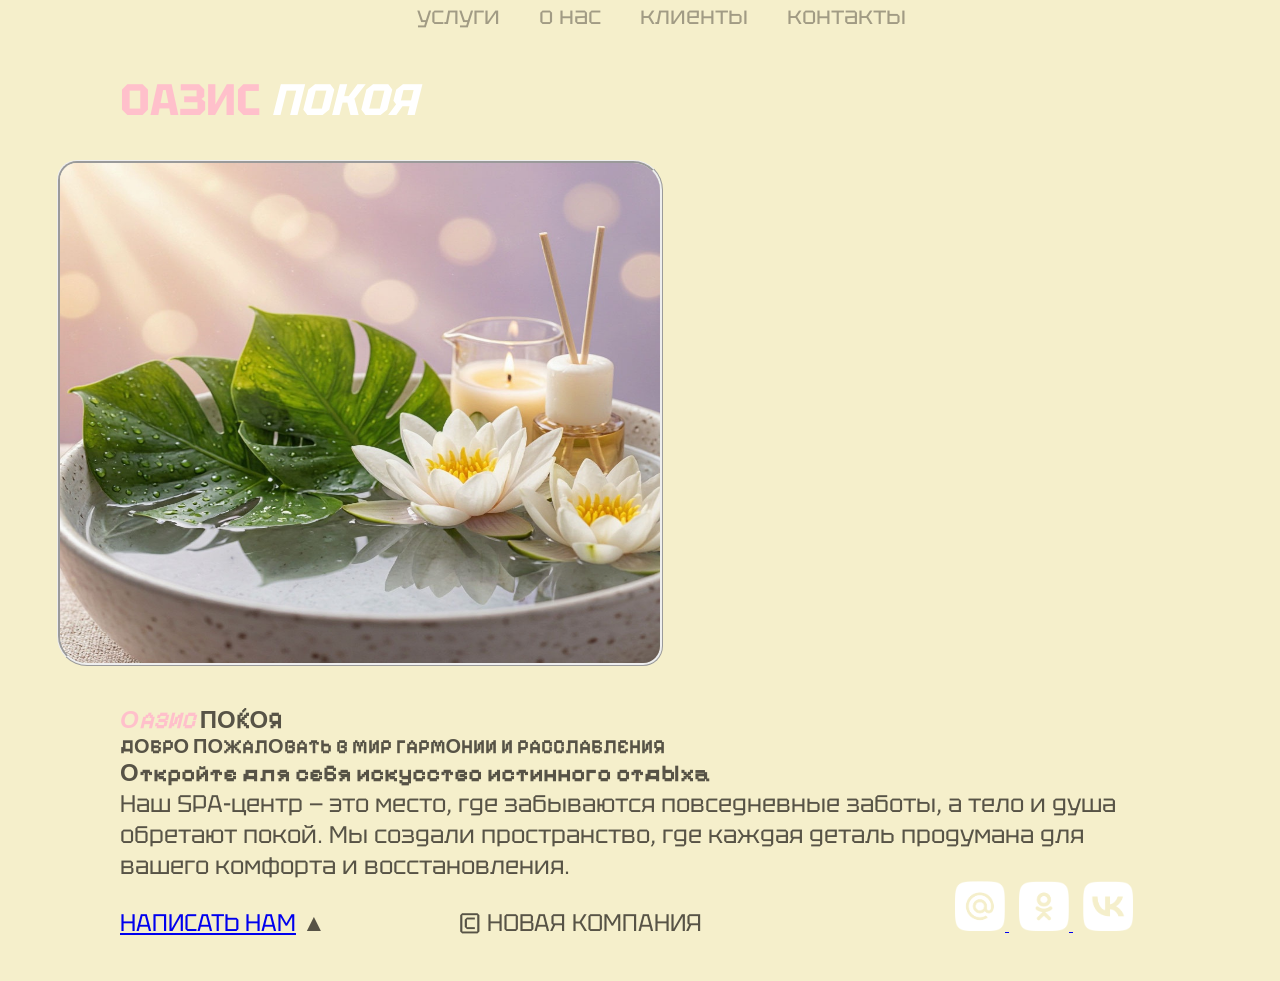
<file: index.html>
<!DOCTYPE html>
<html lang="ru">
<head>
    <meta charset="UTF-8">
    <meta name="viewport" content="width=device-width, initial-scale=1.0">
    <title>Оазис покоя</title>
    <link rel="preconnect" href="https://fonts.googleapis.com">
<link rel="preconnect" href="https://fonts.gstatic.com" crossorigin>
<link href="https://fonts.googleapis.com/css2?family=Pixelify+Sans:wght@400..700&family=Tektur:wght@400..900&display=swap" rel="stylesheet">
<link rel="stylesheet" href="css/style.css">
</head>
<body>
    <div id="wrapper">
        <header class="clearfix">
            <a id="logo" href="index.html"><span class="pink">Оазис</span> <i>покоя</i></a>
            <nav id="mainnav">
            <ul>
                <li><a href="uslugi.html">услуги</a></li>
                <li><a href="about us.html">о нас</a></li>
                <li><a href="customers.html">клиенты</a></li>
                <li><a href="contacts.html">контакты</a></li>
            </ul>
            </nav>
        </header>
        <main>
            <img src="img/1.jpg" class="main_img-float" alt="картинка 1">
            <h1><span class="pink"><i>Оазис</i></span> покоя</h1>
            <h2>Добро пожаловать в мир гармонии и расслабления</h2> <h3>Откройте для себя искусство истинного отдыха</h3>
<p>Наш SPA-центр — это место, где забываются повседневные заботы, а тело и душа обретают покой. Мы создали пространство, где каждая деталь продумана для вашего комфорта и восстановления.</p>
        </main>
    </div>
    <footer>
        <p class="footer_block"><a href="form.html">написать нам</a> &#9650;</p>
        <p class="footer_block">&copy; Новая компания</p>
        <div class="footer_icons">
            <a href="#" target="_blank">
            <img src="img/mailru.png" class="footer_img" alt="мэил">
            </a>
            <a href="#" target="_blank">
            <img src="img/ok.png" class="footer_img" alt="ок">
            </a>
            <a href="#" target="_blank">
            <img src="img/vk.png" class="footer_img" alt="вк">
            </a>
        </div>
    </footer>
</body>
</html>
</file>
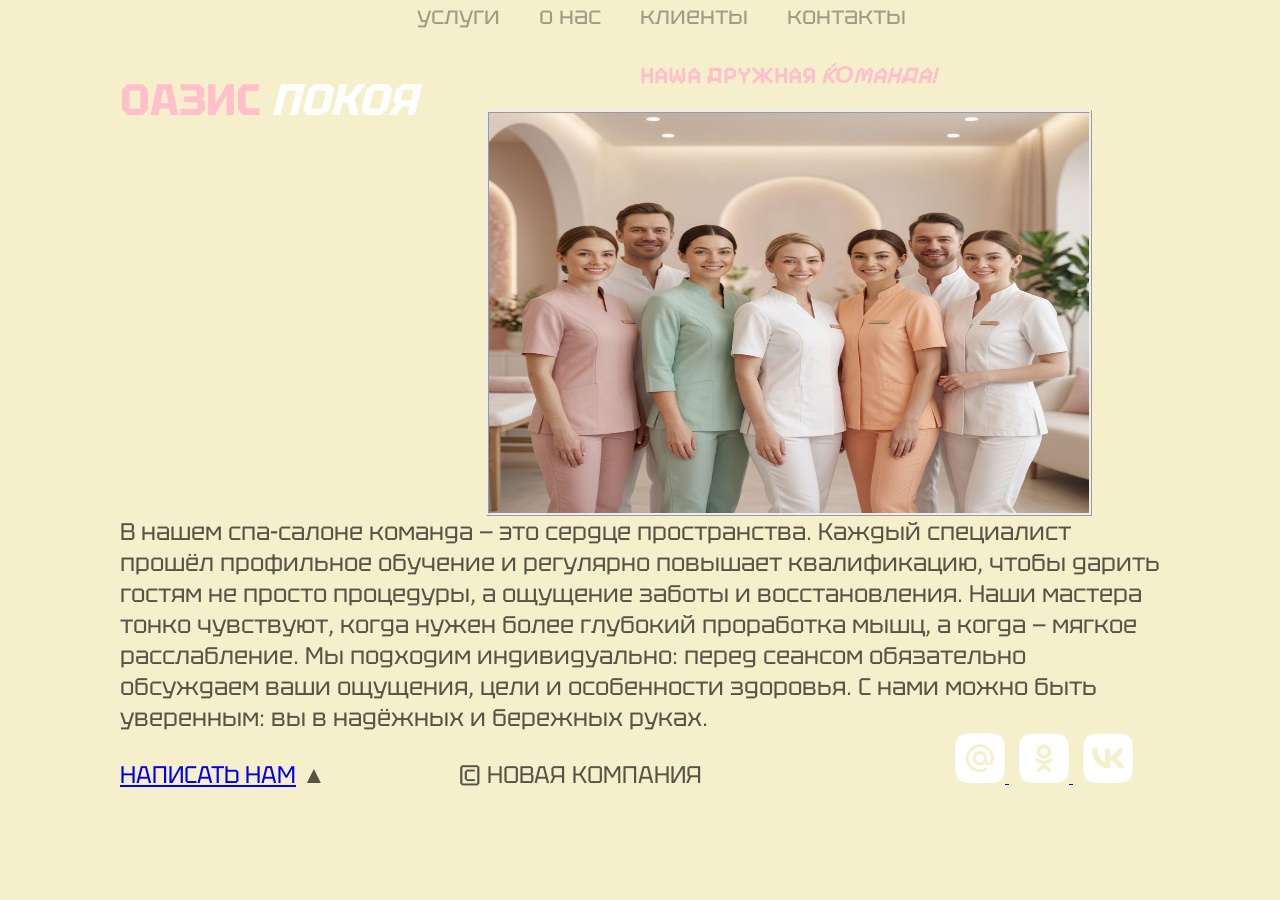
<file: about us.html>
<!DOCTYPE html>
<html lang="ru">
<head>
    <meta charset="UTF-8">
    <meta name="viewport" content="width=device-width, initial-scale=1.0">
    <title>Наша команда</title>
    <link rel="preconnect" href="https://fonts.googleapis.com">
<link rel="preconnect" href="https://fonts.gstatic.com" crossorigin>
<link href="https://fonts.googleapis.com/css2?family=Pixelify+Sans:wght@400..700&family=Tektur:wght@400..900&display=swap" rel="stylesheet">
<link rel="stylesheet" href="css/style.css">
</head>
<body>
    <div id="wrapper">
        <header class="clearfix">
            <a id="logo" href="index.html"><span class="pink">Оазис</span> <i>покоя</i></a>
            <nav id="mainnav">
            <ul>
                <li><a href="uslugi.html">услуги</a></li>
                <li><a href="about us.html">о нас</a></li>
                <li><a href="customers.html">клиенты</a></li>
                <li><a href="contacts.html">контакты</a></li>
            </ul>
            </nav>
        <main>
            <div class="photo">
            <h1><span class="pink">НАША ДРУЖНАЯ <em>КОМАНДА!</em></span></h1>
            <img src="img/6.jpg" alt="картинка 6">
            <p class="team-text">В нашем спа-салоне команда — это сердце пространства. Каждый специалист прошёл профильное обучение и регулярно повышает квалификацию, чтобы дарить гостям не просто процедуры, а ощущение заботы и восстановления. Наши мастера тонко чувствуют, когда нужен более глубокий проработка мышц, а когда — мягкое расслабление. Мы подходим индивидуально: перед сеансом обязательно обсуждаем ваши ощущения, цели и особенности здоровья. С нами можно быть уверенным: вы в надёжных и бережных руках.</p>
            </div>
        </main>
    <footer>
        <p class="footer_block"><a href="form.html">написать нам</a> &#9650;</p>
        <p class="footer_block">&copy; Новая компания</p>
        <div class="footer_icons">
            <a href="#" target="_blank">
            <img src="img/mailru.png" class="footer_img" alt="мэил">
            </a>
            <a href="#" target="_blank">
            <img src="img/ok.png" class="footer_img" alt="ок">
            </a>
            <a href="#" target="_blank">
            <img src="img/vk.png" class="footer_img" alt="вк">
            </a>
        </div>
    </footer>
</body>
</html>
</file>
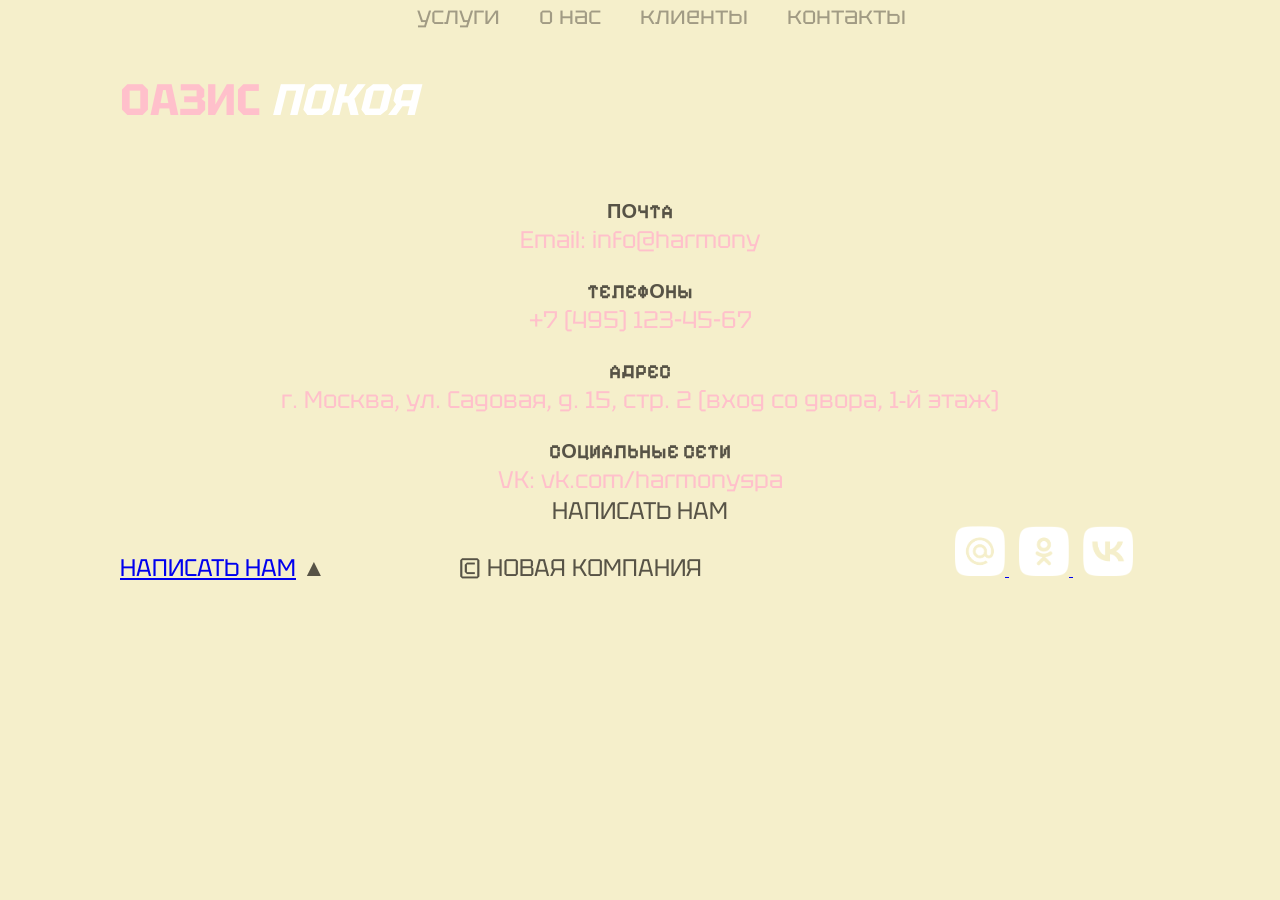
<file: contacts.html>
<!DOCTYPE html>
<html lang="ru">
<head>
    <meta charset="UTF-8">
    <meta name="viewport" content="width=device-width, initial-scale=1.0">
    <title>Контакты</title>
    <link rel="preconnect" href="https://fonts.googleapis.com">
<link rel="preconnect" href="https://fonts.gstatic.com" crossorigin>
<link href="https://fonts.googleapis.com/css2?family=Pixelify+Sans:wght@400..700&family=Tektur:wght@400..900&display=swap" rel="stylesheet">
<link rel="stylesheet" href="css/style.css">
</head>
<body>
    <div id="wrapper">
        <header class="clearfix">
            <a id="logo" href="index.html"><span class="pink">Оазис</span> <i>покоя</i></a>
            <nav id="mainnav">
            <ul>
                <li><a href="uslugi.html">услуги</a></li>
                <li><a href="about us.html">о нас</a></li>
                <li><a href="customers.html">клиенты</a></li>
                <li><a href="contacts.html">контакты</a></li>
            </ul>
            </nav>
        </header>
        <main class="contacts">
            <big><h2>ПОЧТА</h2>
            <span class="pink"><p>Email: info@harmony</p></span>
            <br><h2>ТЕЛЕФОНЫ</h2>
            <span class="pink"><p>+7 (495) 123-45-67</p></span>
            <br><h2>АДРЕС</h2>
            <span class="pink"><p>г. Москва, ул. Садовая, д. 15, стр. 2 (вход со двора, 1‑й этаж)</p></span>
            <br><h2>СОЦИАЛЬНЫЕ СЕТИ</h2>
            <span class="pink"><p>VK: vk.com/harmonyspa</p></span>
        <p>НАПИСАТЬ НАМ</p></big>
        </main>
    <footer>
        <p class="footer_block"><a href="form.html">написать нам</a> &#9650;</p>
        <p class="footer_block">&copy; Новая компания</p>
        <div class="footer_icons">
            <a href="#" target="_blank">
            <img src="img/mailru.png" class="footer_img" alt="мэил">
            </a>
            <a href="#" target="_blank">
            <img src="img/ok.png" class="footer_img" alt="ок">
            </a>
            <a href="#" target="_blank">
            <img src="img/vk.png" class="footer_img" alt="вк">
            </a>
        </div>
    </footer>
</body>
</html>
</file>
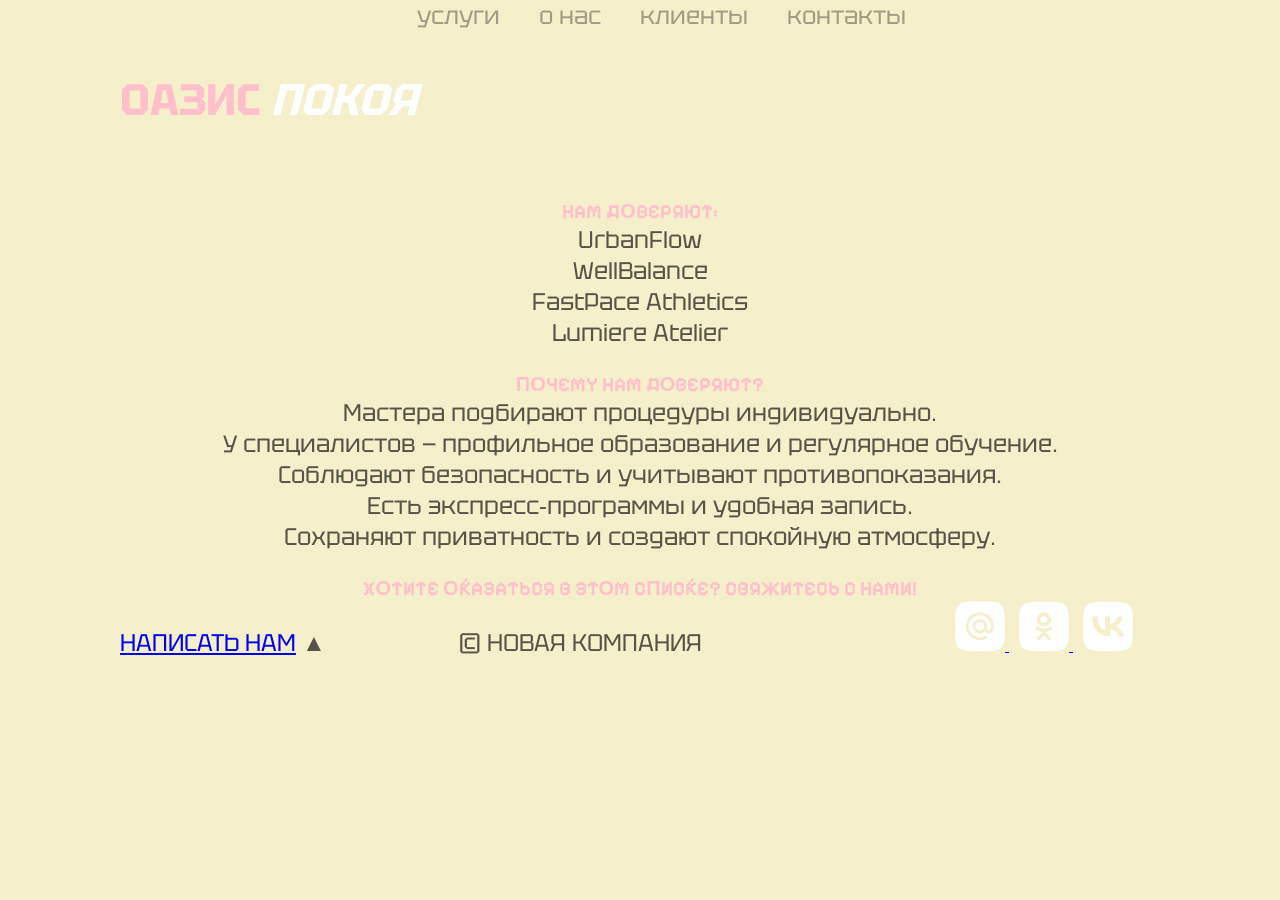
<file: customers.html>
<!DOCTYPE html>
<html lang="ru">
<head>
    <meta charset="UTF-8">
    <meta name="viewport" content="width=device-width, initial-scale=1.0">
    <title>Наши клиенты</title>
    <link rel="preconnect" href="https://fonts.googleapis.com">
<link rel="preconnect" href="https://fonts.gstatic.com" crossorigin>
<link href="https://fonts.googleapis.com/css2?family=Pixelify+Sans:wght@400..700&family=Tektur:wght@400..900&display=swap" rel="stylesheet">
<link rel="stylesheet" href="css/style.css">
</head>
<body>
    <div id="wrapper">
        <header class="clearfix">
            <a id="logo" href="index.html"><span class="pink">Оазис</span> <i>покоя</i></a>
            <nav id="mainnav">
            <ul>
                <li><a href="uslugi.html">услуги</a></li>
                <li><a href="about us.html">о нас</a></li>
                <li><a href="customers.html">клиенты</a></li>
                <li><a href="contacts.html">контакты</a></li>
            </ul>
            </nav>
        </header>
        <main class="contacts">
          <big><h2><span class="pink">Нам доверяют:</span></h2>
            <p>UrbanFlow</p>
            <p>WellBalance</p>
            <p>FastPace Athletics</p>
            <p>Lumiere Atelier</p>
            <br><h2><span class="pink">Почему нам доверяют?</span></h2>
<ul>
    <p>Мастера подбирают процедуры индивидуально.</p>
    <p>У специалистов — профильное образование и регулярное обучение.</p>
    <p>Соблюдают безопасность и учитывают противопоказания.</p>
    <p>Есть экспресс‑программы и удобная запись.</p>
    <p>Сохраняют приватность и создают спокойную атмосферу.</p>
</ul>
<br><h2><span class="pink">Хотите оказаться в этом списке? Свяжитесь с нами!</span></h2></big>  
        </main>
    <footer>
        <p class="footer_block"><a href="form.html">написать нам</a> &#9650;</p>
        <p class="footer_block">&copy; Новая компания</p>
        <div class="footer_icons">
            <a href="#" target="_blank">
            <img src="img/mailru.png" class="footer_img" alt="мэил">
            </a>
            <a href="#" target="_blank">
            <img src="img/ok.png" class="footer_img" alt="ок">
            </a>
            <a href="#" target="_blank">
            <img src="img/vk.png" class="footer_img" alt="вк">
            </a>
        </div>
    </footer>
</body>
</html>
</file>
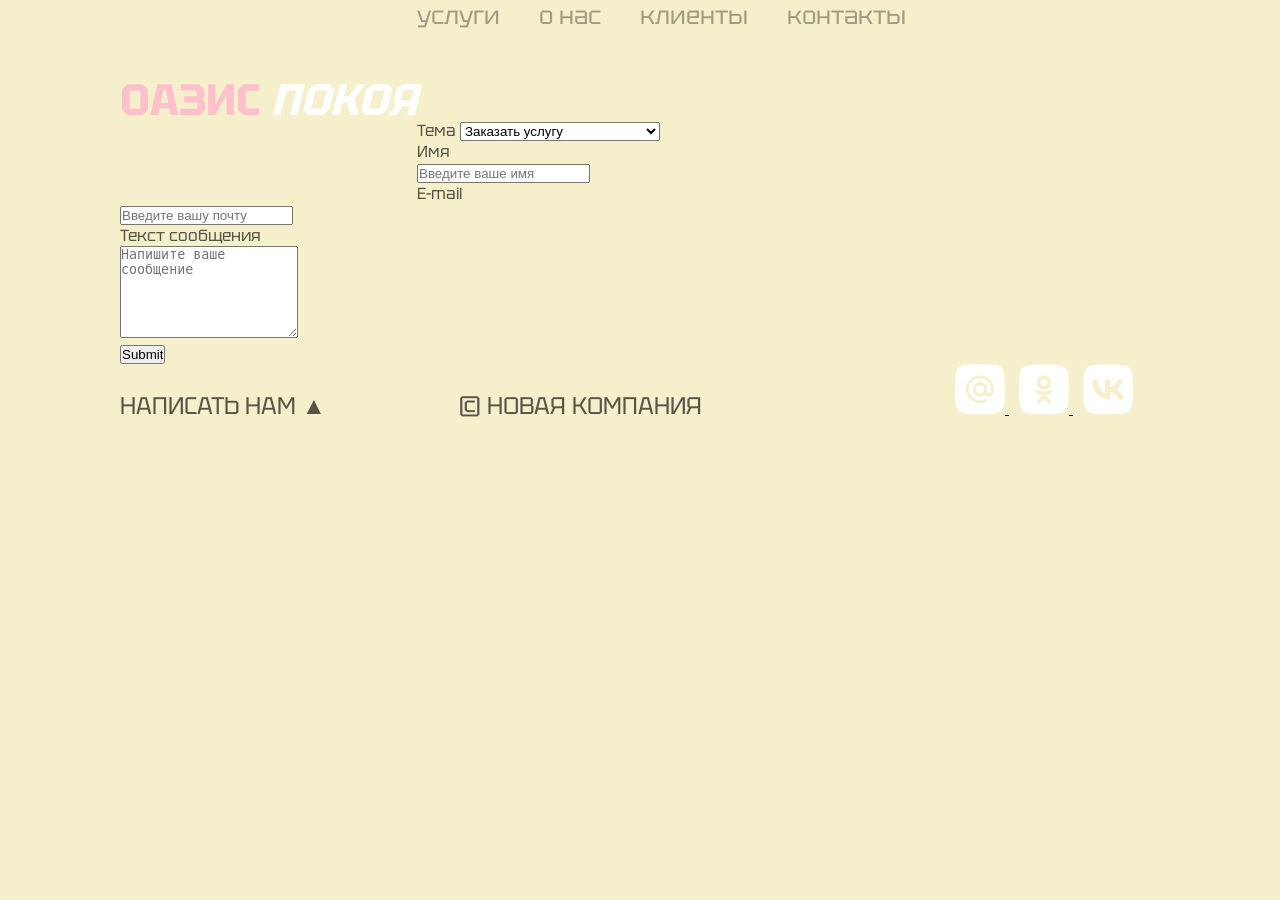
<file: form.html>
<!DOCTYPE html>
<html lang="ru">
<head>
    <meta charset="UTF-8">
    <meta name="viewport" content="width=device-width, initial-scale=1.0">
    <title>Обратная связь</title>
    <link rel="preconnect" href="https://fonts.googleapis.com">
<link rel="preconnect" href="https://fonts.gstatic.com" crossorigin>
<link href="https://fonts.googleapis.com/css2?family=Pixelify+Sans:wght@400..700&family=Tektur:wght@400..900&display=swap" rel="stylesheet">
<link rel="stylesheet" href="css/style.css">
</head>
<body>
    <div id="wrapper">
        <header class="clearfix">
            <a id="logo" href="index.html"><span class="pink">Оазис</span> <i>покоя</i></a>
            <nav id="mainnav">
            <ul>
                <li><a href="uslugi.html">услуги</a></li>
                <li><a href="about us.html">о нас</a></li>
                <li><a href="customers.html">клиенты</a></li>
                <li><a href="contacts.html">контакты</a></li>
            </ul>
            </nav>
        </header>
    <main>
        <form action="contact-form">
            <div class="form_item">
                <label for="topic">Тема</label>
                <select name="topic" id="topic">
                    <option value="1">Заказать услугу</option>
                    <option value="2">Оставить отзыв/замечание</option>
                    <option value="3">Предложить сотрудничество</option>
                    <option value="4">Другое</option>
                </select>
            </div>
        <div class="form_item">
            <label for="name">Имя</label><br>
        <input name="name" id="name" type="text" placeholder="Введите ваше имя" required>
        </div>
        <div class="form_item">
            <label for="E-mail">E-mail</label><br>
        <input  name="email" id="email" type="email" placeholder="Введите вашу почту" required>
        </div>
        <div class="form_item">
            <label for="message">Текст сообщения</label><br>
            <textarea name="message" id="message" rows="6" placeholder="Напишите ваше сообщение" required></textarea>
        </div>
        <div class="form_item">
        <input type="submit">
        </div>
        </form>
    </main>
    <footer>
        <p class="footer_block">написать нам &#9650;</p>
        <p class="footer_block">&copy; Новая компания</p>
        <div class="footer_icons">
            <a href="#" target="_blank">
            <img src="img/mailru.png" class="footer_img" alt="мэил">
            </a>
            <a href="#" target="_blank">
            <img src="img/ok.png" class="footer_img" alt="ок">
            </a>
            <a href="#" target="_blank">
            <img src="img/vk.png" class="footer_img" alt="вк">
            </a>
        </div>
    </footer>
</body>
</html>
</file>
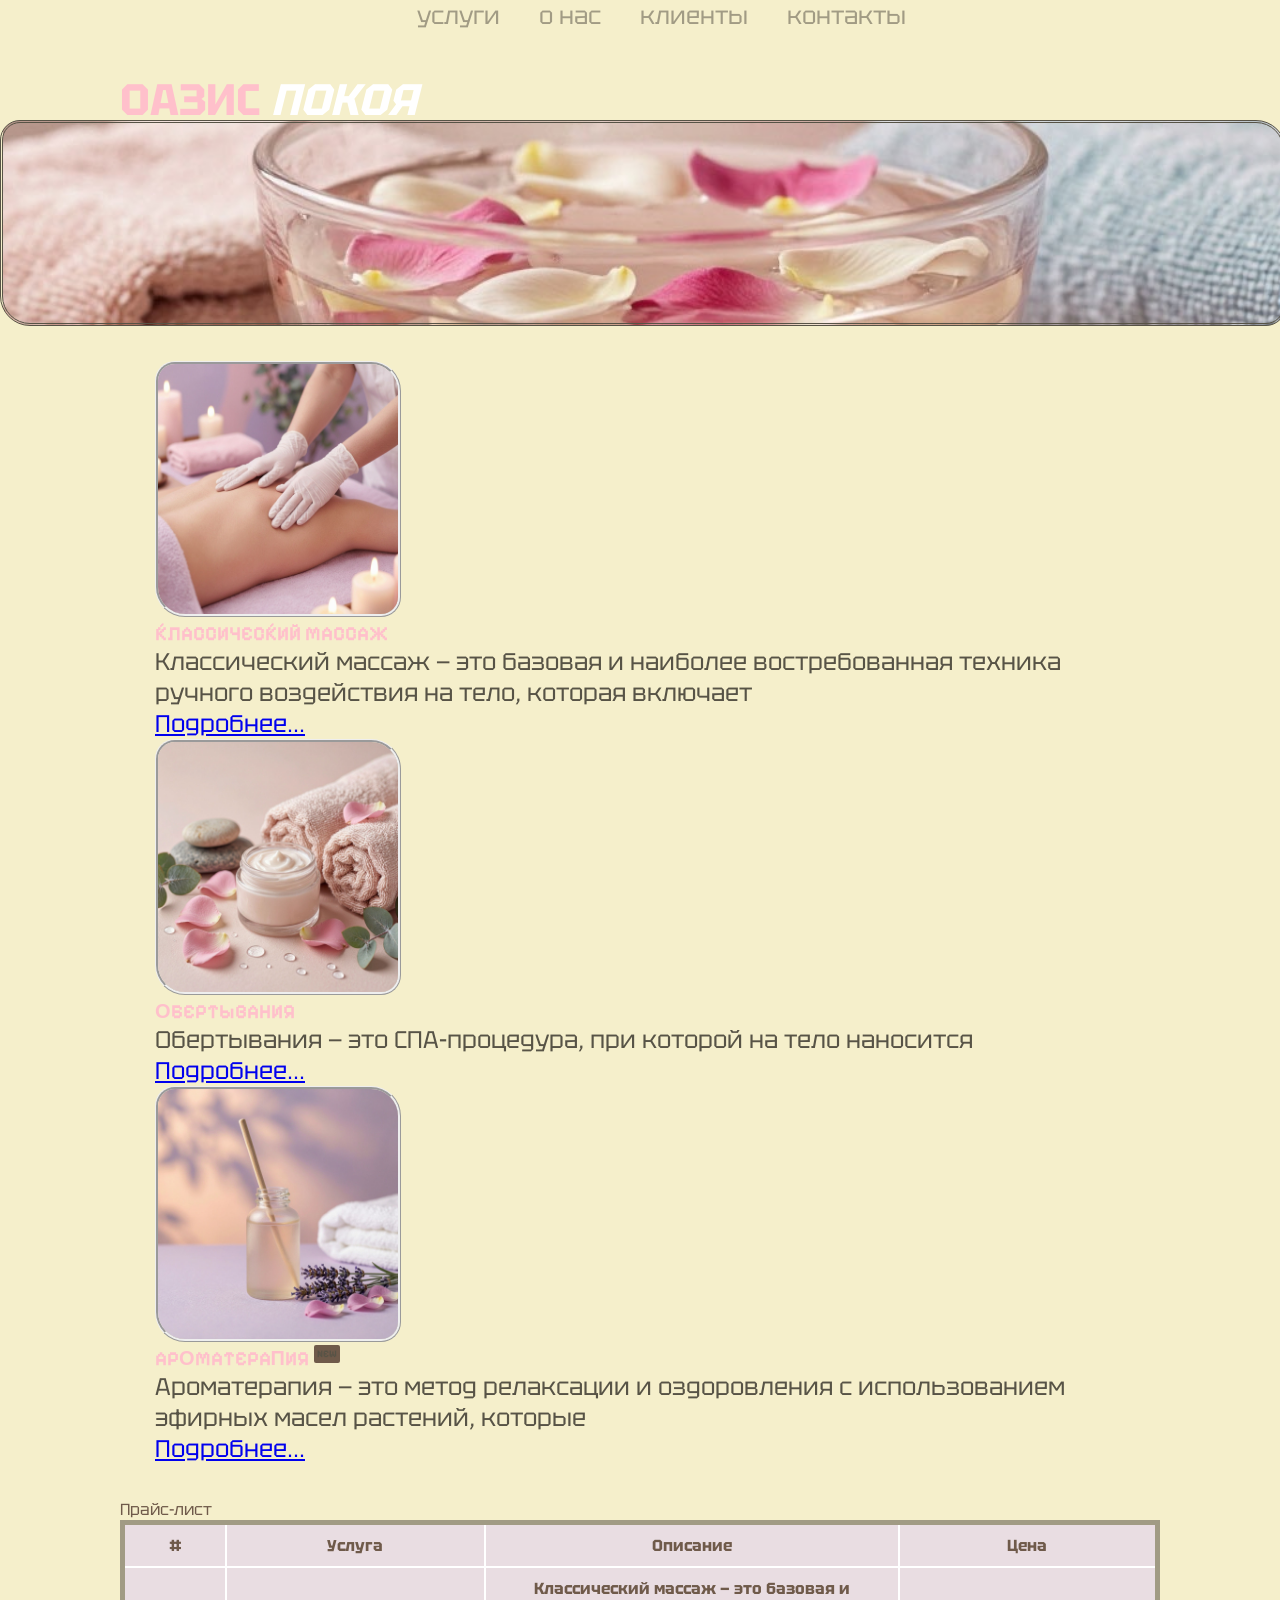
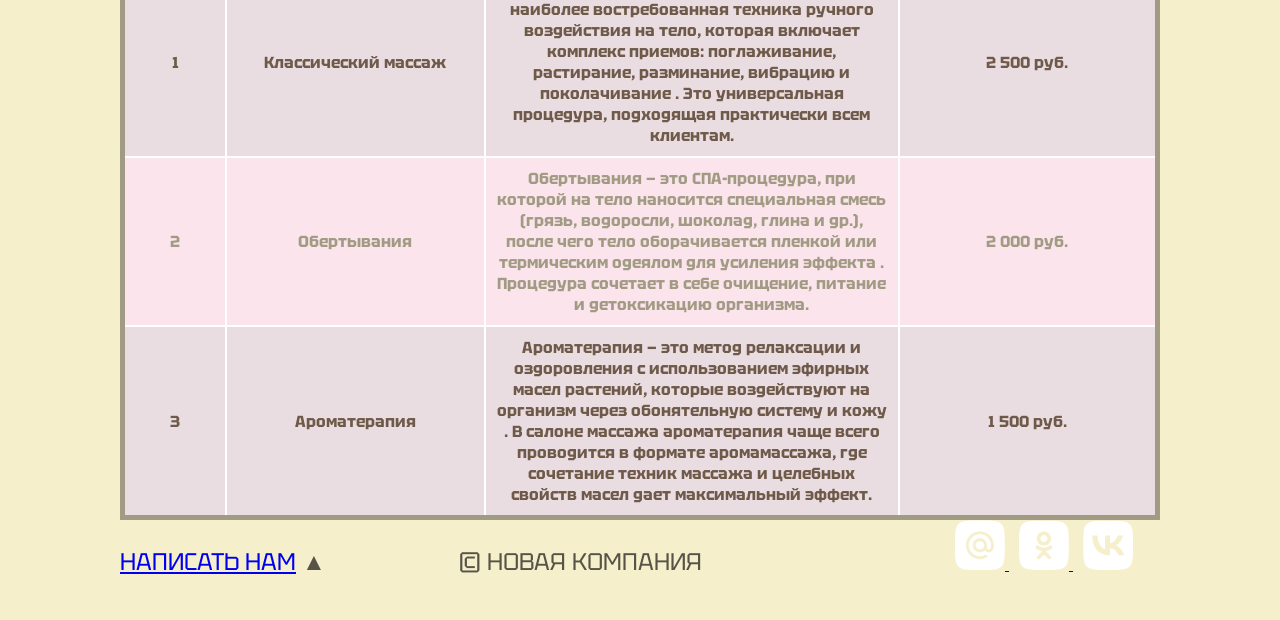
<file: uslugi.html>
<!DOCTYPE html>
<html lang="ru">
<head>
    <meta charset="UTF-8">
    <meta name="viewport" content="width=device-width, initial-scale=1.0">
    <title>Наши услуги</title>
    <link rel="preconnect" href="https://fonts.googleapis.com">
<link rel="preconnect" href="https://fonts.gstatic.com" crossorigin>
<link href="https://fonts.googleapis.com/css2?family=Pixelify+Sans:wght@400..700&family=Tektur:wght@400..900&display=swap" rel="stylesheet">
<link rel="stylesheet" href="css/style.css">
</head>
<body>
    <div id="wrapper">
        <header class="clearfix">
            <a id="logo" href="index.html"><span class="pink">Оазис</span> <i>покоя</i></a>
            <nav id="mainnav">
            <ul>
                <li><a href="uslugi.html">услуги</a></li>
                <li><a href="about us.html">о нас</a></li>
                <li><a href="customers.html">клиенты</a></li>
                <li><a href="contacts.html">контакты</a></li>
            </ul>
            </nav>
        </header>
        <div id="panorama">
            <src="img/2.jpg" alt= картинка 2>
        </div>
        <main>
            <section class="clearfix services">
                <article class="services_item"> <img src= "img/3.jpg" class="services_img" alt="Услуга 1">
                <h2><span class="pink">Классический массаж</span></h2>
            <p>Классический массаж — это базовая и наиболее востребованная техника ручного воздействия на тело, которая включает</p>
        <p><a href="#">Подробнее...</a></p></article>
        <article class="services_item">
<img src="img/4.jpg" class="services_img" alt="Услуга 2">
<h2><span class="pink">Обертывания
</span></h2>
<p>Обертывания — это СПА-процедура, при которой на тело наносится</p>
<p><a href="#">Подробнее...</a></p>
        </article>
        <article class="services_item">
            <img src="img/5.jpg" class="services_img" alt="Услуга 3">
            <h2 class="new"><span class="pink">Ароматерапия</span></h2>
            <p>Ароматерапия — это метод релаксации и оздоровления с использованием эфирных масел растений, которые</p>
            <p><a href="#">Подробнее...</a></p>
        </article>
            </section>
            <h1 class="h1-invisible" alt="Услуги компании"></h1>
            <table class="price">
                <caption>Прайс-лист</caption>
                <thead>
                    <tr>
                        <th>#</th>
                        <th>Услуга</th>
                        <th>Описание</th>
                        <th>Цена</th>
                    </tr>
                </thead>
                <tbody>
                    <tr>
                    <th>1</th>
                    <th>Классический массаж</th>
                    <th>Классический массаж — это базовая и наиболее востребованная техника ручного воздействия на тело, которая включает комплекс приемов: поглаживание, растирание, разминание, вибрацию и поколачивание . Это универсальная процедура, подходящая практически всем клиентам.</th>
                    <th>2 500 руб.</th>
                    </tr>
                    <tr>
                        <th>2</th>
                        <th>Обертывания</th>
                        <th>Обертывания — это СПА-процедура, при которой на тело наносится специальная смесь (грязь, водоросли, шоколад, глина и др.), после чего тело оборачивается пленкой или термическим одеялом для усиления эффекта . Процедура сочетает в себе очищение, питание и детоксикацию организма.</th>
                        <th>2 000 руб.</th>
                    </tr>
                    <tr>
                        <th>3</th>
                        <th>Ароматерапия</th>
                        <th>Ароматерапия — это метод релаксации и оздоровления с использованием эфирных масел растений, которые воздействуют на организм через обонятельную систему и кожу . В салоне массажа ароматерапия чаще всего проводится в формате аромамассажа, где сочетание техник массажа и целебных свойств масел дает максимальный эффект.</th>
                        <th>1 500 руб.</th>
                    </tr>
                </tbody>
            </table>
        </main>
    </div>
    <footer>
        <p class="footer_block"><a href="form.html">написать нам</a> &#9650;</p>
        <p class="footer_block">&copy; Новая компания</p>
        <div class="footer_icons">
            <a href="#" target="_blank">
            <img src="img/mailru.png" class="footer_img" alt="мэил">
            </a>
            <a href="#" target="_blank">
            <img src="img/ok.png" class="footer_img" alt="ок">
            </a>
            <a href="#" target="_blank">
            <img src="img/vk.png" class="footer_img" alt="вк">
            </a>
        </div>
    </footer>
</body>
</html>
</file>
<file: css/style.css>
* {
    margin: 0;
    padding: 0;
}
html, body {
    height: 100%;

}
header, main, footer {
    border: black solid 1px;
    margin:0 auto;
    border: none;
}
#wrapper{
    min-height: 100%;
    height: auto !important;
    height: 100%;
    width: 100%;
}
header{
    height:120px;
    width: 1040px;
}
#panorama{
    width: 100%;
    height: 200px;
    background: url(../img/2.jpg) no-repeat center 60%;
    background-size: cover; /*масштабирование фона*/
    border: double;
    border-radius: 20px 30px;
}
main{
    padding-bottom: 100px;
    width: 1040px;
}
.main_img-float{
    width: 600px;
    height: 500px;
    margin: 40px;
    float: left;
    box-shadow: inset;
    border: ridge;
    border-radius: 20px 30px;
    position: relative;
    left: -400px;
}
main h1, h2, h3, p{
    font-size: 24px;
}
footer{
    margin: -100px auto 0;
    position: relative;
    height: 100px;
    width: 1040px;
}
body{
    background-color: #F5EFCB;
    color: #575346;
}
.services_img{
    width: 240px;
    height: 250px;
    border: ridge;
    border-radius: 20px 30px;
}
.services__item {
    margin-left: 50px;
    margin-right: 50px;
    width: 250px;
    float: left;
    .clearfix a{
        color: pink;
        text-decoration: none;
    }
    .clearfix a:hover{
        text-decoration: underline;
    }
}
.services{
    padding: 35px;
    border: 5px;
}
section.services{
    display: flow-root;
}
.h1-invisible{
    visibility: hidden;
}
.photo{
    margin: 0 auto;
}
.photo h1{
    display: table;
    margin: 0 auto;
    text-align: center;
    padding-top: 30px;
}
.photo img{
    width: 600px;
    height: 400px;
  display: block;
  margin: 0 auto;
  border: ridge;
  position: relative;
  margin-top: 20px;
}
.contacts{
    display: table;
    margin: 0 auto; 
}
.contacts {
   display: table;
    margin: 0 auto;
    text-align: center; 
}
#logo{
    text-transform: uppercase;
    text-decoration: none;
    color: #fff;
    font-weight: bold;
    line-height: 200px;
    font-size: 44px;
    float: left;
}
#mainnav ul{
    list-style: none;
    margin: 0;
    padding-left: 43px;
}
#mainnav li{
    display: inline;
    margin-right: 35px;
    text-align: center;
    margin-top: 44px;
    font-size: 24px;
    padding-top: 20px;
}
#mainnav a{
    text-decoration: none;
    color: #A19B84;
}
#mainnav a:hover{
    text-decoration: underline;
}
#mainnav li.active a{
    font-weight: bold;
}
.pink{
    color: pink;
}
.pink i{
    color: pink;
}
.footer_block{
    display: inline-block;
    width: 335px;
  text-transform: uppercase;
}
.footer_icons{
    display: inline-block;
    width: 335px;
    text-align: right;
}
.footer_img{
    width: 50px;
    margin-left: 10px;
}
h1{
    text-transform: uppercase;
    font-weight: bold;
    font-size: 20px;
}
h2{
    text-transform: uppercase;
    font-weight: bold;
    font-size: 20px;
}

.inter-uniquifier {
  font-family: "Tektur", sans-serif;
  font-optical-sizing: auto;
  font-weight: weight;
  font-style: normal;
}
.serif{
    font-family: 'Times New Roman', Times, serif;
}
.sansserif{
    font-family: Arial, Helvetica, sans-serif;
}
body{
    font-family: "Tektur", sans-serif;
}
h1, h2, h3, h4, h5, h6{
    font-family: "Pixelify Sans", sans-serif;
}
.new::after{
    content: "new";
    font-size: 10px;
    vertical-align: super;
    background-color: #6F5A4A;
    border-radius: 2px;
    padding: 3px;
    margin-left: 5px;
}
table{
    border: 5px solid #A19B84;
    border-collapse: collapse;
}
tr, th{
    border: 2px solid white;
    text-align: center;
    padding: 10px;
}
.price th:first-child{
    width: 10%;
}
.price th:nth-child(2), .price th:last-child{
    width: 25%;
}
.price tr:nth-child(even){ /*четные*/
background-color: #FCE4EC;
color: #A19B84;
}
.price tr:nth-child(odd){ /*нечетные*/
background-color: #E9DDE2;
color: #6F5A4A;
}
table caption{
    text-align: left;
    color: #6F5A4A;
}
#contact-form input[type="text"],
#contact-form input[type="email"],
#contact-form textarea{
height: 20px;
width: 250px;
padding: 5px;
margin-bottom: 10px;
border: white solid 1px;
background-color: #eddfff;
}
#contact-form textarea{
    height: auto;
    resize: vertical;
}
    #contact-form select{
        width: 250px;
        padding: 5px;
        margin-bottom: 10px;
        border: white solid 1px;
        background-color: #eddfff;
    }
    p{
        font-size: 24px;
    }
</file>
